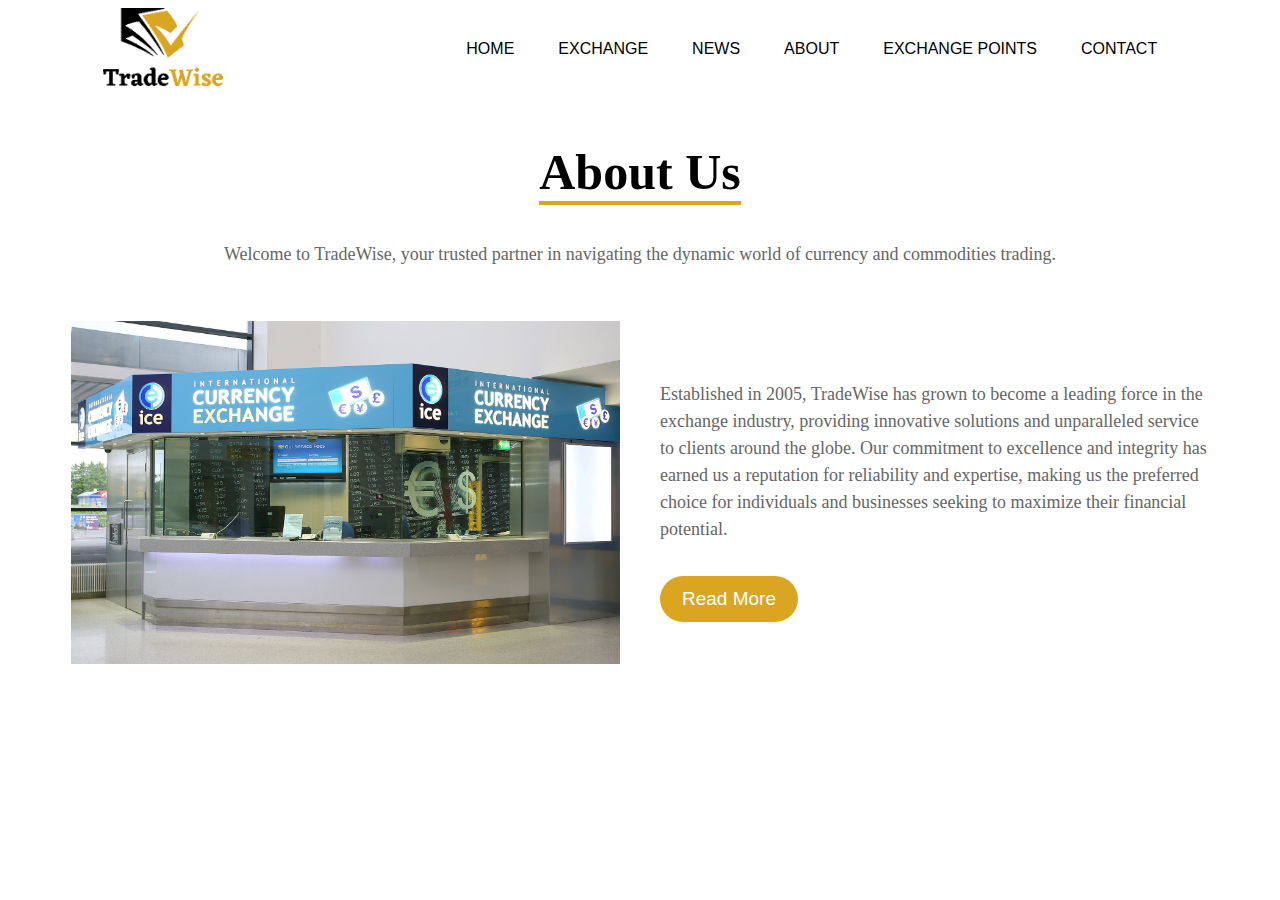
<file: about.html>
<!DOCTYPE html>
<html lang="en">
<head>
    <link rel="stylesheet" href="about style.css">
    <title>TradeWise</title>
</head>
<body>
    <div class="banner">
        <div class="navbar">
            <a href="index.html"><img src="1Green Modern Money Vector Design. Cashback Service . Business And Finance Icon Logo Template" class="logo"></a>
            <ul>
                <li><a href="index.html">Home</a></li>
                <li><a href="exchange.html">Exchange</a></li>
                <li><a href="news.html">News</a></li>
                <li><a href="about.html">About</a></li>
                <li><a href="exchange points.html">Exchange points</a></li>
                <li><a href="contact.html">Contact</a></li>
            </ul>
        </div> 
        </div>
    </div>
    <div class="heading">
        <h1>About Us</h1>
        <p>Welcome to TradeWise, your trusted partner in navigating the dynamic world of currency and commodities trading. </p>
    </div>
    <div class="container">
        <section class="about">
            <div class="about-image">
                <img src="currency exchange shop.jpg">
            </div>
            <div class="about-content">
                <p>Established in 2005, TradeWise has grown to become a leading force in the exchange industry, providing innovative solutions and unparalleled service to clients around the globe. Our commitment to excellence and integrity has earned us a reputation for reliability and expertise, making us the preferred choice for individuals and businesses seeking to maximize their financial potential.</p>
            <button class="read-more" onclick="document.getElementById('info').style.display='block';" >Read More</button>
            </div>
            <div id="info" class="more-information">
                <p>At TradeWise, we pride ourselves on offering a comprehensive range of services designed to meet the diverse needs of our clients. Whether you are an individual investor looking to diversify your portfolio, a corporation managing international transactions, or a financial institution seeking reliable exchange services, our team of seasoned professionals is here to assist you every step of the way. We leverage cutting-edge technology and market insights to deliver competitive rates, seamless transactions, and tailored solutions that drive success.<img src="bureau de change 3.jpg"></p>
                <br>
                <p><img src="bureau_de_change_dublin_airport_1.jpg">Our mission is to empower our clients with the knowledge and tools necessary to thrive in today’s fast-paced financial landscape. We believe that informed decisions are the cornerstone of financial success, which is why we place a strong emphasis on education and transparency. Our clients benefit from access to real-time market data, expert analysis, and personalized support, ensuring they are well-equipped to make strategic choices that align with their financial goals.</p>
                <br>
                <p>As a company, we are committed to maintaining the highest standards of ethical conduct and customer service. We understand that trust is paramount in the financial industry, and we work tirelessly to build and uphold that trust through our actions and our dedication to our clients. At TradeWise, your financial well-being is our priority, and we are honored to be your partner on this journey. Thank you for choosing TradeWise—where your financial future is our mission.<img src="currency exchange shop.jpg"></p>

            </div>
        </section>
    </div>
</body>
</html>
</file>
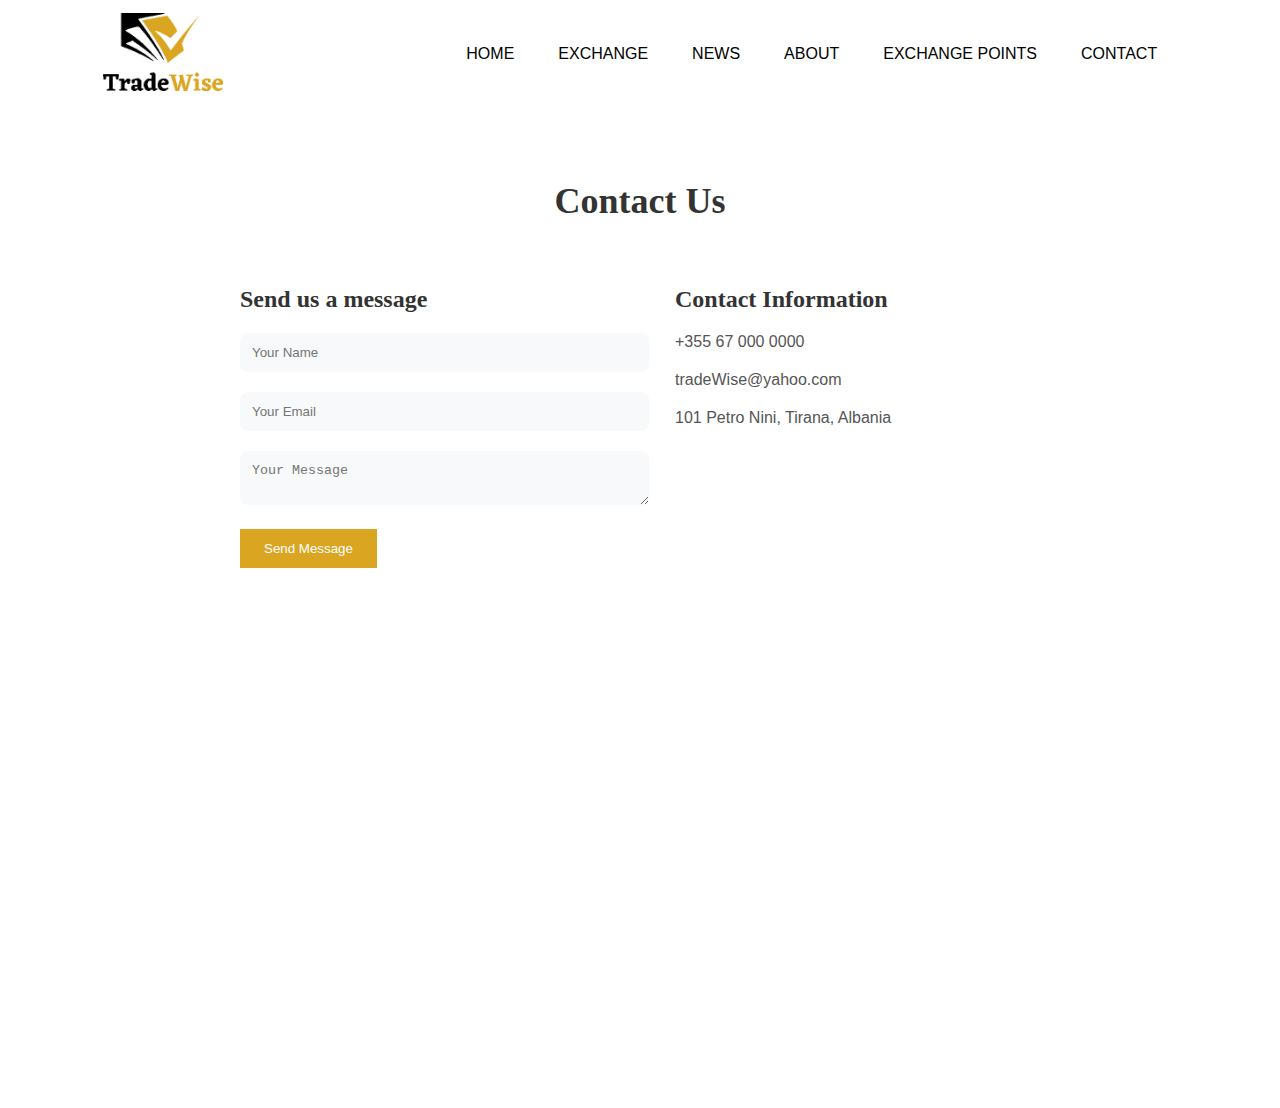
<file: contact.html>
<!DOCTYPE html>
<html lang="en">
<head>
    <meta charset="UTF-8">
    <meta name="viewport" content="width=device-width, initial-scale=1.0">
    <link rel="stylesheet" href="contact style.css">
    <title>TradeWise</title>
</head>
<body>
    <div class="banner">
        <div class="navbar">
            <a href="index.html"><img src="1Green Modern Money Vector Design. Cashback Service . Business And Finance Icon Logo Template" class="logo"></a>
            <ul>
                <li><a href="index.html">Home</a></li>
                <li><a href="exchange.html">Exchange</a></li>
                <li><a href="news.html">News</a></li>
                <li><a href="about.html">About</a></li>
                <li><a href="exchange points.html">Exchange points</a></li>
                <li><a href="contact.html">Contact</a></li>
            </ul>
        </div> 
        </div>
    </div>
    <section class="contact">
        <div class="container">
            <h2>Contact Us</h2>
            <div class="contact-wrapper">
                <div class="contact-form">
                    <h3>Send us a message</h3>
                    <form>
                        <div class="form-group">
                            <input type="text" name="name" placeholder="Your Name" required>
                        </div>
                        <div class="form-group">
                            <input type="email" name="email" placeholder="Your Email" required>
                        </div>
                        <div class="form-group">
                            <textarea name="message" placeholder="Your Message"></textarea>
                        </div>
                        <button type="submit">Send Message</button>
                    </form>
                </div>
                <div class="contact-info">
                    <h3>Contact Information</h3>
                    <p>+355 67 000 0000</p>
                    <p>tradeWise@yahoo.com</p>
                    <p>101 Petro Nini, Tirana, Albania</p>
                </div>
            </div>
        </div>
    </section>
</body>
</html>
</file>
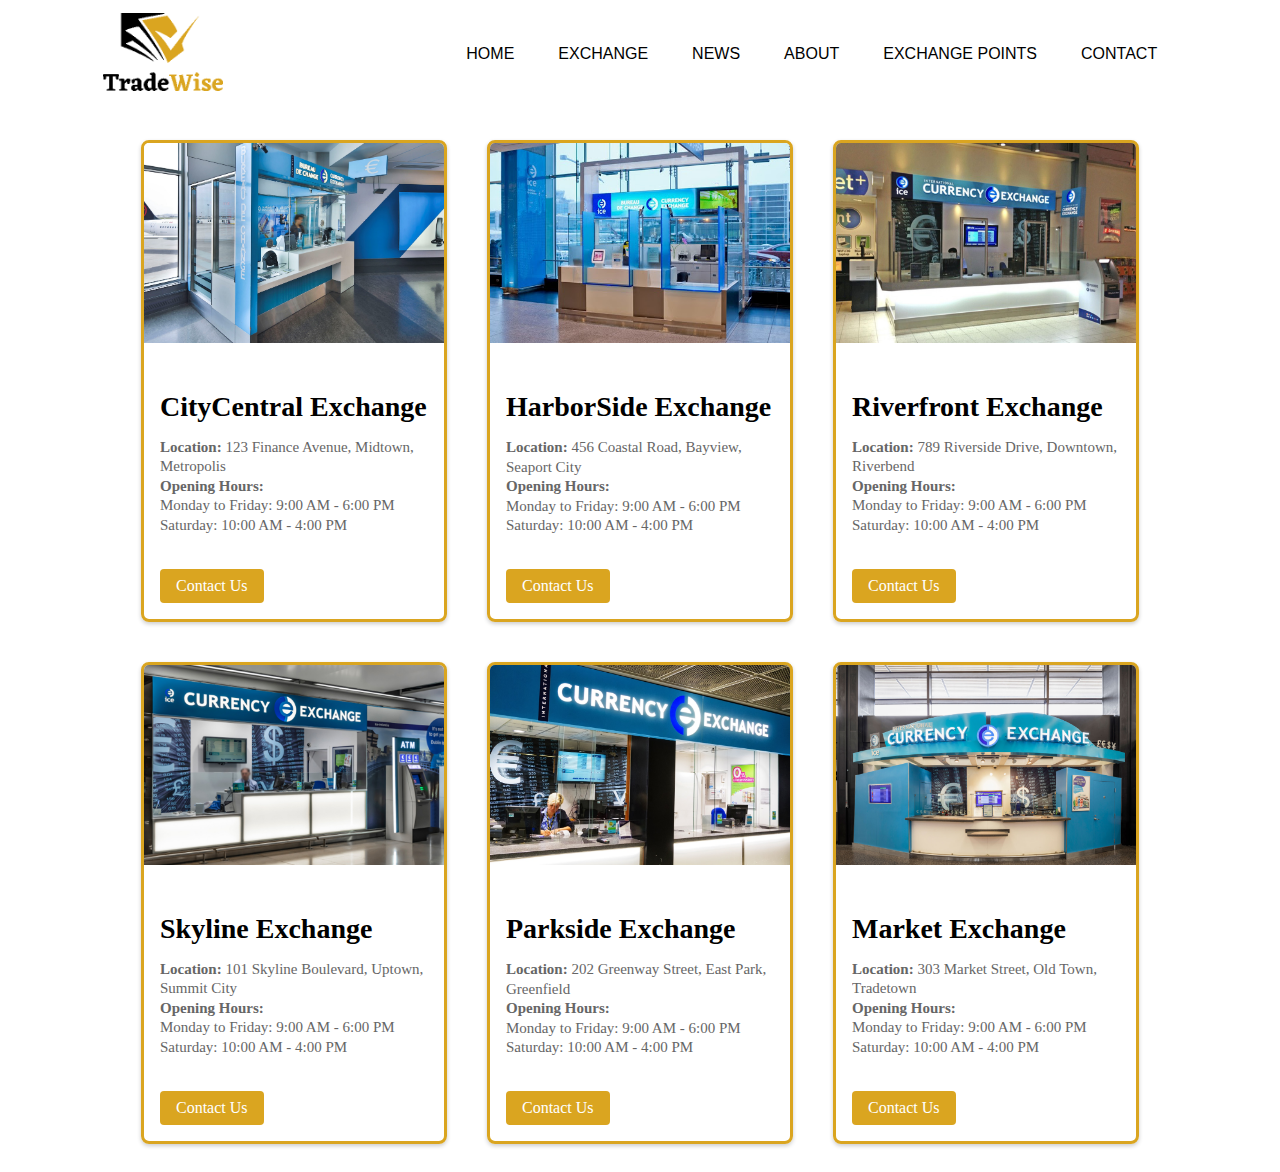
<file: exchange points.html>
<!DOCTYPE html>
<html lang="en">
<head>
    <meta charset="UTF-8">
    <meta name="viewport" content="width=device-width, initial-scale=1.0">
    <link rel="stylesheet" href="exchange points style.css">
    <title>TradeWise</title>
</head>
<body>
    <div class="navbar">
        <a href="index.html"><img src="1Green Modern Money Vector Design. Cashback Service . Business And Finance Icon Logo Template" class="logo"></a>
        <ul>
            <li><a href="index.html">Home</a></li>
            <li><a href="exchange.html">Exchange</a></li>
            <li><a href="news.html">News</a></li>
            <li><a href="about.html">About</a></li>
            <li><a href="exchange points.html">Exchange points</a></li>
            <li><a href="contact.html">Contact</a></li>
        </ul>
    </div>
    <div class="location-container">
        <div class="location">
            <img src="bureau de change.jpg">
            <div class="location-content">
                <h3>CityCentral Exchange</h3>
                <p><b>Location:</b> 123 Finance Avenue, Midtown, Metropolis<br>
                <b>Opening Hours:</b><br>
                    Monday to Friday: 9:00 AM - 6:00 PM<br>
                    Saturday: 10:00 AM - 4:00 PM<br>
                    Sunday: Closed</p>
                    <a href="contact.html" class="btn">Contact Us</a>
            </div>
        </div>
        <div class="location">
            <img src="bureau de change 2.jpg">
            <div class="location-content">
                <h3>HarborSide Exchange</h3>
                <p><b>Location:</b>  456 Coastal Road, Bayview, Seaport City<br>
                    <b>Opening Hours:</b><br>
                        Monday to Friday: 9:00 AM - 6:00 PM<br>
                        Saturday: 10:00 AM - 4:00 PM<br>
                        Sunday: Closed</p>
                    <a href="contact.html" class="btn">Contact Us</a>
            </div>
        </div>
        <div class="location">
            <img src="bureau de change 3.jpg">
            <div class="location-content">
                <h3>Riverfront Exchange</h3>
                <p><b>Location:</b>  789 Riverside Drive, Downtown, Riverbend<br>
                    <b>Opening Hours:</b><br>
                        Monday to Friday: 9:00 AM - 6:00 PM<br>
                        Saturday: 10:00 AM - 4:00 PM<br>
                        Sunday: Closed</p>
                    <a href="contact.html" class="btn">Contact Us</a>
            </div>
        </div>
        <div class="location">
            <img src="bureau_de_change_dublin_airport_1.jpg">
            <div class="location-content">
                <h3>Skyline Exchange </h3>
                <p><b>Location:</b>  101 Skyline Boulevard, Uptown, Summit City<br>
                    <b>Opening Hours:</b><br>
                        Monday to Friday: 9:00 AM - 6:00 PM<br>
                        Saturday: 10:00 AM - 4:00 PM<br>
                        Sunday: Closed</p>
                    <a href="contact.html" class="btn">Contact Us</a>
            </div>
        </div>
        <div class="location">
            <img src="bureau de change 4.jpg">
            <div class="location-content">
                <h3>Parkside Exchange</h3>
                <p><b>Location:</b>  202 Greenway Street, East Park, Greenfield<br>
                    <b>Opening Hours:</b><br>
                        Monday to Friday: 9:00 AM - 6:00 PM<br>
                        Saturday: 10:00 AM - 4:00 PM<br>
                        Sunday: Closed</p>
                    <a href="contact.html" class="btn">Contact Us</a>
            </div>
        </div>
        <div class="location">
            <img src="bureau de change 5.jpg">
            <div class="location-content">
                <h3>Market Exchange</h3>
                <p><b>Location:</b> 303 Market Street, Old Town, Tradetown<br>
                    <b>Opening Hours:</b><br>
                        Monday to Friday: 9:00 AM - 6:00 PM<br>
                        Saturday: 10:00 AM - 4:00 PM<br>
                        Sunday: Closed</p>
                    <a href="contact.html" class="btn">Contact Us</a>
            </div>
        </div>
    </div>
</body>
</html>
</file>
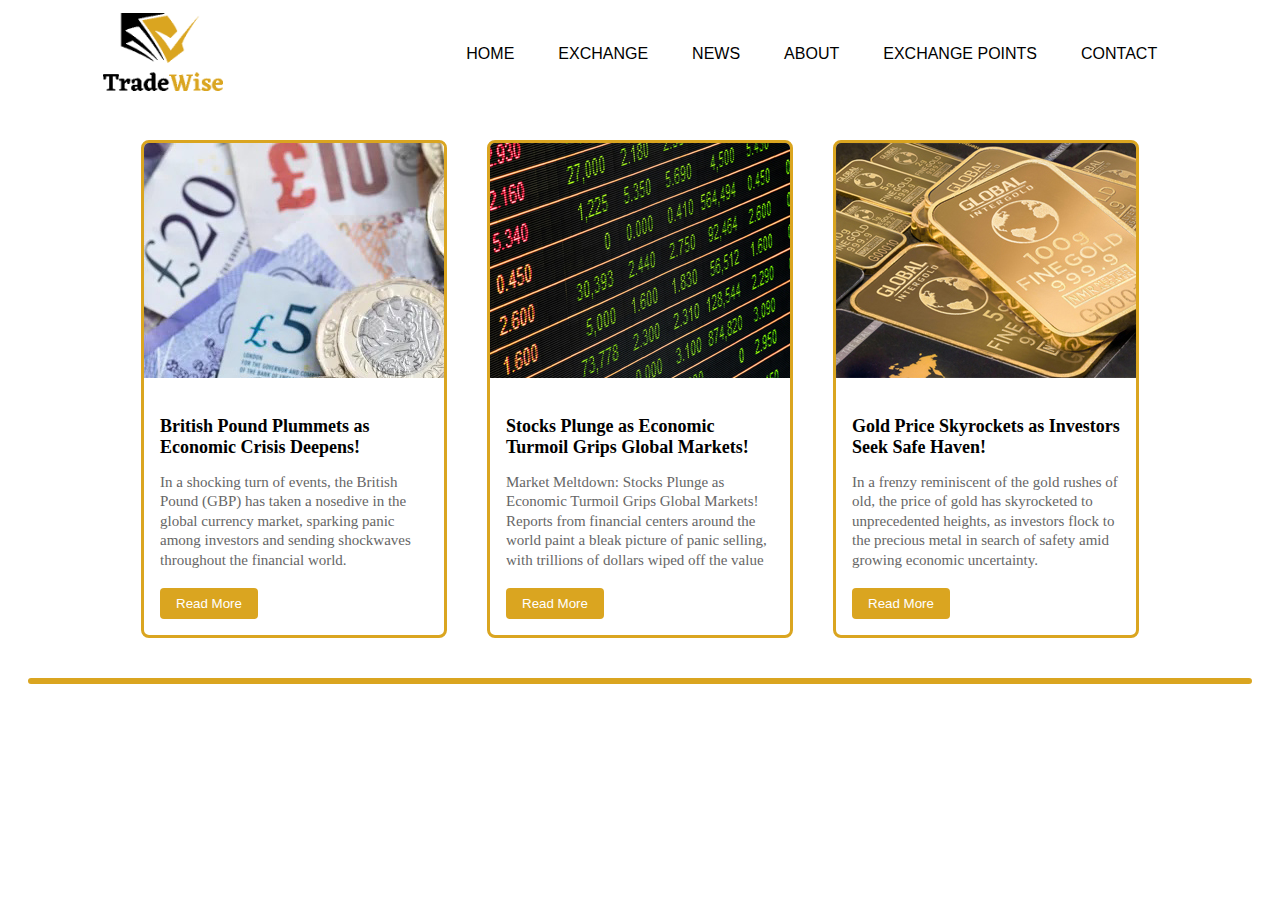
<file: news.html>
<!DOCTYPE html>
<html lang="en">

<head>
    <meta charset="UTF-8">
    <meta name="viewport" content="width=device-width, initial-scale=1.0">
    <link rel="stylesheet" href="news style.css">
    <title>TradeWise</title>
</head>

<body>
    <div class="banner">
        <div class="navbar">
            <a href="index.html"><img
                    src="1Green Modern Money Vector Design. Cashback Service . Business And Finance Icon Logo Template"
                    class="logo"></a>
            <ul>
                <li><a href="index.html">Home</a></li>
                <li><a href="exchange.html">Exchange</a></li>
                <li><a href="news.html">News</a></li>
                <li><a href="about.html">About</a></li>
                <li><a href="exchange points.html">Exchange points</a></li>
                <li><a href="contact.html">Contact</a></li>
            </ul>
        </div>
        <div class="news-container">
            <div class="news1">
                <img src="Euro_coins_and_banknotes_(cropped).jpg">
                <div class="news-text">
                    <h3>British Pound Plummets as Economic Crisis Deepens!</h3>
                    <p>In a shocking turn of events, the British Pound (GBP) has taken a nosedive in the global currency market, sparking panic among investors and sending shockwaves throughout the financial world. </p>
                    <button class="btn"
                        onclick="document.getElementById('a').style.display = 'block'; document.getElementById('b').style.display = 'none';document.getElementById('c').style.display = 'none'">Read
                        More</button>
                </div>
            </div>
            <div class="news2">
                <img src="pexels-pixabay-534216.jpg">
                <div class="news-text">
                    <h3>Stocks Plunge as Economic Turmoil Grips Global Markets!</h3>
                    <p>Market Meltdown: Stocks Plunge as Economic Turmoil Grips Global Markets! Reports from financial centers around the world paint a bleak picture of panic selling, with trillions of dollars wiped off the value of stocks in a matter of hours.</p>
                    <button class="btn"
                        onclick="document.getElementById('b').style.display = 'block'; document.getElementById('a').style.display = 'none';document.getElementById('c').style.display = 'none'">Read
                        More</button>
                </div>
            </div>
            <div class="news3">
                <img src="pexels-michael-steinberg-95604-366551.jpg">
                <div class="news-text">
                    <h3>Gold Price Skyrockets as Investors Seek Safe Haven!</h3>
                    <p>In a frenzy reminiscent of the gold rushes of old, the price of gold has skyrocketed to unprecedented heights, as investors flock to the precious metal in search of safety amid growing economic uncertainty.</p>
                    <button class="btn"
                        onclick="document.getElementById('c').style.display = 'block'; document.getElementById('b').style.display = 'none'; document.getElementById('a').style.display = 'none'">Read
                        More</button>
                </div>
            </div>
        </div>
        <div class="full-news">
            <div id="a" class="full-news1">
                <h1>British Pound Plummets as Economic Crisis Deepens!</h1>
                <p>In an unprecedented turn of events, the British Pound (GBP) has plummeted to depths unseen in modern financial history, sending shockwaves reverberating across the globe and sparking widespread panic among investors and economists alike. Reports from the heart of London's financial district paint a grim picture of frantic trading floors and emergency meetings, as the once-mighty sterling succumbs to a perfect storm of economic woes plaguing the United Kingdom.<br><br> 

                    At the epicenter of this crisis lies the lingering specter of Brexit, whose protracted uncertainties have cast a long shadow over the British economy, sowing seeds of doubt and instability among investors. With negotiations stalled and the specter of a no-deal Brexit looming large, confidence in the pound has eroded at an alarming rate, triggering a mass exodus of capital from British markets.<br><br>
                    
                    Adding fuel to the fire are the twin demons of soaring inflation and stagnant growth, which have conspired to undermine the fundamental strength of the UK economy and rob the pound of its once-vaunted purchasing power. As prices skyrocket and wages stagnate, consumers are left reeling from the harsh realities of everyday life in an economy gripped by uncertainty and turmoil.<br><br>
                    
                    But perhaps most alarming of all are whispers of looming sovereign debt defaults, as the UK government finds itself mired in a quagmire of unsustainable borrowing and fiscal mismanagement. With debt levels spiraling out of control and austerity measures failing to stem the tide, fears abound that the UK may soon find itself on the brink of a full-blown financial meltdown, with catastrophic implications for the global economy.<br>
                    
                    In response to this dire situation, the Bank of England has been forced to deploy a battery of emergency measures in a desperate bid to stabilize the faltering currency. Yet, despite these efforts, the pound continues its relentless descent, defying all attempts at intervention and leaving policymakers grasping at straws.<br><br>
                    
                    As businesses shutter their doors and families struggle to make ends meet, the true extent of the crisis begins to dawn on the British public. With livelihoods hanging in the balance and uncertainty reigning supreme, the once-proud pound finds itself teetering on the brink of oblivion, its fate uncertain and its future in jeopardy.<br><br>
                    
                    As the world watches with bated breath, one thing is clear: the British Pound is facing its darkest hour, and the road to recovery may be longer and more treacherous than anyone could have imagined. In the face of such daunting challenges, only time will tell whether the sterling can weather the storm and emerge stronger on the other side."</p>
            </div>
            <div id="b" class="full-news2">
                <h1>Market Meltdown: Stocks Plunge as Economic Turmoil Grips Global Markets!</h1>
                <p>In a dramatic turn of events, global stock markets have been rocked by a sudden and severe downturn, plunging into chaos as investors scramble to make sense of the unfolding crisis. Reports from financial centers around the world paint a bleak picture of panic selling, with trillions of dollars wiped off the value of stocks in a matter of hours.<br><br>

                    At the heart of the turmoil are mounting concerns over a looming global recession, fueled by a confluence of factors including geopolitical tensions, trade disputes, and the lingering economic fallout from the COVID-19 pandemic. With uncertainty gripping the international stage, investors have been left reeling, unsure of where to turn amid the storm. <br><br>
                    
                    Adding to the sense of unease are fears of rising inflation and interest rates, which threaten to undermine the fragile recovery that many had hoped was on the horizon. As central banks grapple with the daunting task of navigating these choppy waters, markets have been thrown into disarray, with volatility reaching levels not seen in years. <br><br>
                    
                    Compounding the crisis are whispers of corporate scandals and accounting irregularities, as investors grapple with a lack of transparency and trust in the companies they once relied upon. With confidence shattered and faith in the markets shaken, many are left wondering whether the foundations of the global economy are beginning to crumble. <br><br>
                    
                    In response to the turmoil, governments and regulatory bodies have scrambled to reassure nervous investors and stabilize the situation. Yet, despite their best efforts, the relentless downward spiral shows no signs of abating, leaving many to fear that the worst may be yet to come. <br><br>
                    
                    As portfolios hemorrhage value and retirement savings evaporate, ordinary investors are left to bear the brunt of the downturn, while Wall Street titans and corporate elites scramble to protect their own interests. In the midst of this turmoil, one thing is clear: the road ahead is fraught with uncertainty, and the path to recovery may be longer and more treacherous than anyone could have imagined. <br><br>
                    
                    As the world watches with bated breath, one thing remains certain: the markets are in turmoil, and the fallout from this crisis will be felt far and wide for years to come."</p>
            </div>
            <div id="c" class="full-news3">
                <h1>Gold Frenzy Grips Global Markets: Price Skyrockets as Investors Seek Safe Haven!</h1>
                <p>In a frenzy reminiscent of the gold rushes of old, the price of gold has skyrocketed to unprecedented heights, as investors flock to the precious metal in search of safety amid growing economic uncertainty. Reports from bullion dealers and commodities exchanges around the world paint a picture of frantic buying activity, with demand for gold reaching fever pitch levels not seen in decades. <br><br>

                    At the heart of this surge in demand are mounting concerns over the stability of traditional financial markets, which have been roiled by a perfect storm of geopolitical tensions, trade disputes, and the lingering economic fallout from the COVID-19 pandemic. With central banks pumping trillions of dollars into the global economy in a bid to stave off recession, fears of runaway inflation have sent investors scrambling for safe havens to protect their wealth. <br><br>
                    
                    Gold, with its long history as a store of value and hedge against economic turmoil, has emerged as the asset of choice for many seeking refuge from the storm. As a result, the price of gold has soared to dizzying heights, surpassing previous records and leaving many experts scratching their heads in disbelief. <br><br>
                    
                    Adding fuel to the fire are whispers of supply shortages and production disruptions, as mines struggle to keep pace with surging demand. With gold reserves dwindling and extraction costs rising, some analysts warn that the world may be on the brink of a gold supply crunch, further fueling speculation and driving prices even higher. <br><br>
                    
                    In response to the gold frenzy, governments and regulatory bodies have scrambled to reassure nervous investors and maintain stability in the markets. Yet, despite their efforts, the relentless upward march of gold shows no signs of abating, leaving many to wonder just how high the price can climb. <br><br>
                    
                    As investors pile into gold-backed exchange-traded funds (ETFs) and rush to secure physical bullion, shortages are beginning to emerge in some markets, leading to reports of price gouging and hoarding. With tensions running high and uncertainty looming large, one thing is clear: the world is in the grip of a gold fever, and the implications for the global economy are far-reaching. <br><br>
                    
                    As the price of gold continues its meteoric rise, one thing remains certain: in times of uncertainty, investors will always seek out the safety and security that only gold can provide.</p>
            </div>
        </div>
    </div>


</body>

</html>
</file>
<file: about style.css>
.navbar{
    width: 85%;
    margin: auto;
    padding: 0px 0;
    display: flex;
    align-items: center;
    justify-content: space-between;
    
}
.logo{
    width: 120px;
    cursor: pointer;
}
.navbar ul li{
    list-style: none;
    display: inline-block;
    margin: 0 20px;
    position: relative;
    font-family: Arial, Helvetica, sans-serif;
}
.navbar ul li a{
    text-decoration: none;
    color: black;
    text-transform: uppercase;
}
.navbar ul li::after{
    content: '';
    height: 3px;
    width: 0;
    background: goldenrod;
    position: absolute;
    left: 0;
    bottom: -10px;
    transition: 0.5s;
}
.navbar ul li:hover:after{
    width: 100%;
}
.heading{
    width: 90%;
    display: flex;
    justify-content: center;
    align-items: center;
    flex-direction: column;
    text-align: center;
    margin: 20px auto;
}
.heading h1{
    font-size: 50px;
    color: #000;
    margin-bottom: 25px;
    position: relative;
}
.heading h1::after{
    content: "";
    position: absolute;
    width: 100%;
    height: 4px;
    display: block;
    margin: 0 auto;
    background-color: goldenrod;
}
.heading p{
    font-size: 18px;
    color: #666;
    margin-bottom: 35px;
}
.container{
    width: 90%;
    margin: 0 auto;
    padding: 1px 20px;
}
.about{
    display: flex;
    justify-content: space-between;
    align-items: center;
    flex-wrap: wrap;
}
.about-image{
    flex: 1;
    margin-right: 40px;
    overflow: hidden;
}
.about-image img{
    max-width: 100%;
    height: auto;
    display: block;
    transition: 0.5s ease;
}
.about-image:hover img{
    transform: scale(1.2);
}
.about-content{
    flex: 1;
}
.about-content h2{
    font-size: 23px;
    margin-bottom: 15px;
    color: #333;
}
.about-content p{
    font-size: 18px;
    line-height: 1.5;
    color: #666;
}
.about-content .read-more{
    border-color: transparent;
    display: inline-block;
    padding: 10px 20px;
    background-color: goldenrod;
    color: #fff;
    font-size: 19px;
    text-decoration: none;
    border-radius: 25px;
    margin-top: 15px;
    transition: 0.3s ease;
    cursor: pointer;
}
.about-content .read-more:hover{
    background-color: gold;
}
@media screen and(max-width: 768px) {
    .heading{
        padding: 0px 20px;
    }
    .heading h1{
        font-size: 36px;
    }
    .heading p{
        font-size: 17px;
        margin-bottom: 0px;
    }
    .container{
        padding: 0px;
    }
    .about{
        padding: 20px;
        flex-direction: column;
    }
    .about-image{
        margin-right: 0px;
        margin-bottom: 20px;
    }
    .about-content p{
        padding: 0px;
        font-size: 16px;
    }
    .about-content .read-more{
        font-size: 16px;
        
    }
}


.more-information{
    display: none;
    margin-top: 40px;
}
.more-information h1{
    font-size: 23px;
    margin-bottom: 15px;
    color: #333;
}
.more-information p{
    font-size: 18px;
    line-height: 1.5;
    color: #666;
    display: flex;
}

.more-information img{
    display: flex;
    max-width: 40%;
    height: auto;
    transition: 0.5s ease;
    margin:0 20px;
}
</file>
<file: contact style.css>
.navbar{
    width: 85%;
    margin: auto;
    padding: 5px 0;
    display: flex;
    align-items: center;
    justify-content: space-between;
    
}
.logo{
    width: 120px;
    cursor: pointer;
}
.navbar ul li{
    list-style: none;
    display: inline-block;
    margin: 0 20px;
    position: relative;
    font-family: Arial, Helvetica, sans-serif;
}
.navbar ul li a{
    text-decoration: none;
    color: black;
    text-transform: uppercase;
}
.navbar ul li::after{
    content: '';
    height: 3px;
    width: 0;
    background: goldenrod;
    position: absolute;
    left: 0;
    bottom: -10px;
    transition: 0.5s;
}
.navbar ul li:hover:after{
    width: 100%;
}
.contact{
    min-height: 100vh;
    padding: 50px;
    text-align: center;
}
.container{
    max-width: 800px;
    margin: 0 auto;
}
.container h2{
    font-size: 36px;
    margin-bottom: 40px;
    color: #333;
}

.contact-wrapper{
    display: grid;
    grid-template-columns: repeat(2, 1fr);
    grid-gap: 30px;
}
.contact-form{
    text-align: left;
}
.contact-form h3{
   font-size: 24px;
    margin-bottom: 20px;
    color: #333;
}
.form-group{
    margin-bottom: 20px; 
}
input, textarea{
    width: 100%;
    padding: 12px;
    border-radius: 8px;
    border: none;
    background-color: #f8f9fa;
    color: #333;
}
input:focus,
textarea:focus{
   outline: none;
   box-shadow: 0 0 8px #bbb;
}
button{
    display: inline-block;
    padding: 12px 24px;
    background-color: goldenrod;
    color: #fff;
    border: none;
    cursor: pointer;
    transition: 0.3s ease;
}
button:hover{
    background-color: gold;
}
.contact-info{
    text-align: left;
}
.contact-info h3{
    padding-left: 20px;
    font-size: 24px;
    margin-bottom: 20px;
    color: #333;
}
.contact-info p{
    margin-top: 20px;
    margin-bottom: 8px;
    padding-left: 20px;
    color: #555;
    font-family:'Lucida Sans', 'Lucida Sans Regular', 'Lucida Grande', 'Lucida Sans Unicode', Geneva, Verdana, sans-serif ;
}
</file>
<file: exchange points style.css>
.navbar{
    width: 85%;
    margin: auto;
    padding: 5px 0;
    display: flex;
    align-items: center;
    justify-content: space-between;
    
}
.logo{
    width: 120px;
    cursor: pointer;
}
.navbar ul li{
    list-style: none;
    display: inline-block;
    margin: 0 20px;
    position: relative;
    font-family: Arial, Helvetica, sans-serif;
}
.navbar ul li a{
    text-decoration: none;
    color: black;
    text-transform: uppercase;
}
.navbar ul li::after{
    content: '';
    height: 3px;
    width: 0;
    background: goldenrod;
    position: absolute;
    left: 0;
    bottom: -10px;
    transition: 0.5s;
}
.navbar ul li:hover:after{
    width: 100%;
}
.location-container{
    display: flex;
    justify-content: center;
    flex-wrap: wrap;
    margin-top: 20px;
}
.location{
    width: 300px;
    border-radius: 8px;
    overflow: hidden;
    box-shadow: 0px 2px 4px rgba(0,0,0,0.2);
    margin: 20px;
    border: 3px solid goldenrod;
}
.location img{
    width: 100%;
    height: auto;
    object-fit: cover;
}
.location-content{
    padding: 16px; 
}
.location-content h3{
    font-size: 28px;
    margin-bottom: 8px;
}
.location-content p{
    color: #666;
    font-size: 15px;
    line-height: 1.3;
    height: 100px;
    overflow: hidden;
}
.location-content .btn{
    display: inline-block;
    padding: 8px 16px;
    background-color: goldenrod;
    text-decoration: none;
    border-radius: 4px;
    margin-top: 16px;
    color: #fff;
    transition: 0.3s ease ;
}
.btn:hover{
    background-color: gold;
}
</file>
<file: news style.css>
.navbar{
    width: 85%;
    margin: auto;
    padding: 5px 0;
    display: flex;
    align-items: center;
    justify-content: space-between;
    
}
.logo{
    width: 120px;
    cursor: pointer;
}
.navbar ul li{
    list-style: none;
    display: inline-block;
    margin: 0 20px;
    position: relative;
    font-family: Arial, Helvetica, sans-serif;
}
.navbar ul li a{
    text-decoration: none;
    color: black;
    text-transform: uppercase;
}
.navbar ul li::after{
    content: '';
    height: 3px;
    width: 0;
    background: goldenrod;
    position: absolute;
    left: 0;
    bottom: -10px;
    transition: 0.5s;
}
.navbar ul li:hover:after{
    width: 100%;
}
.news-container{
    display: flex;
    justify-content: center;
    flex-wrap: wrap;
    margin-top: 20px;

}
.news1, .news2, .news3{
    width: 300px;
    border-radius: 8px;
    overflow: hidden;
    box-shadow: 0px 2px 4 px rgba(0, 0, 0, 0.2);
    margin: 20px;
    border: 3px solid goldenrod;
    transition: 0.4s ease;
}
.card img{
    width: 100%;
    height: auto; 
    object-fit: cover;
}
.news-text{
    padding: 16px;
}
.news-text h3{
    font-size: 18px;
    margin-bottom: 8px;
}
.news-text p{
    color: #666;
    font-size: 15px;
    line-height: 1.3;
    height: 100px;
    overflow: hidden;
}
.news-text .btn{
    display: inline-block;
    padding: 8px 16px;
    background-color: goldenrod;
    text-decoration: none;
    border-radius: 4px;
    color: #fff;
    transition: 0.3s ease;
    border: none; 
}

.news-container .btn {
    border: none;
}


.btn:hover{
    background-color: gold;
    cursor: pointer;
}

.news:hover{
    scale: 1.05;
    transition: 0.4s ease;
}

.full-news1, .full-news2, .full-news3 {
    display: none;
}

.full-news{
    border-radius: 8px;
    overflow: hidden;
    box-shadow: 0px 2px 4 px rgba(0, 0, 0, 0.2);
    margin: 20px;
    border: 3px solid goldenrod;
    transition: 0.4s ease;
}

.full-news h1{
    font-family: Arial, Helvetica, sans-serif;
    color: goldenrod;
    text-align: center;
    font-size: 38px;
    margin-bottom: 5px;
}

.full-news p{
    color: #666;
    font-size: 16px;
    line-height: 1.3;
    overflow: hidden;
    padding: 15px;
    text-align: justify;
}
</file>
